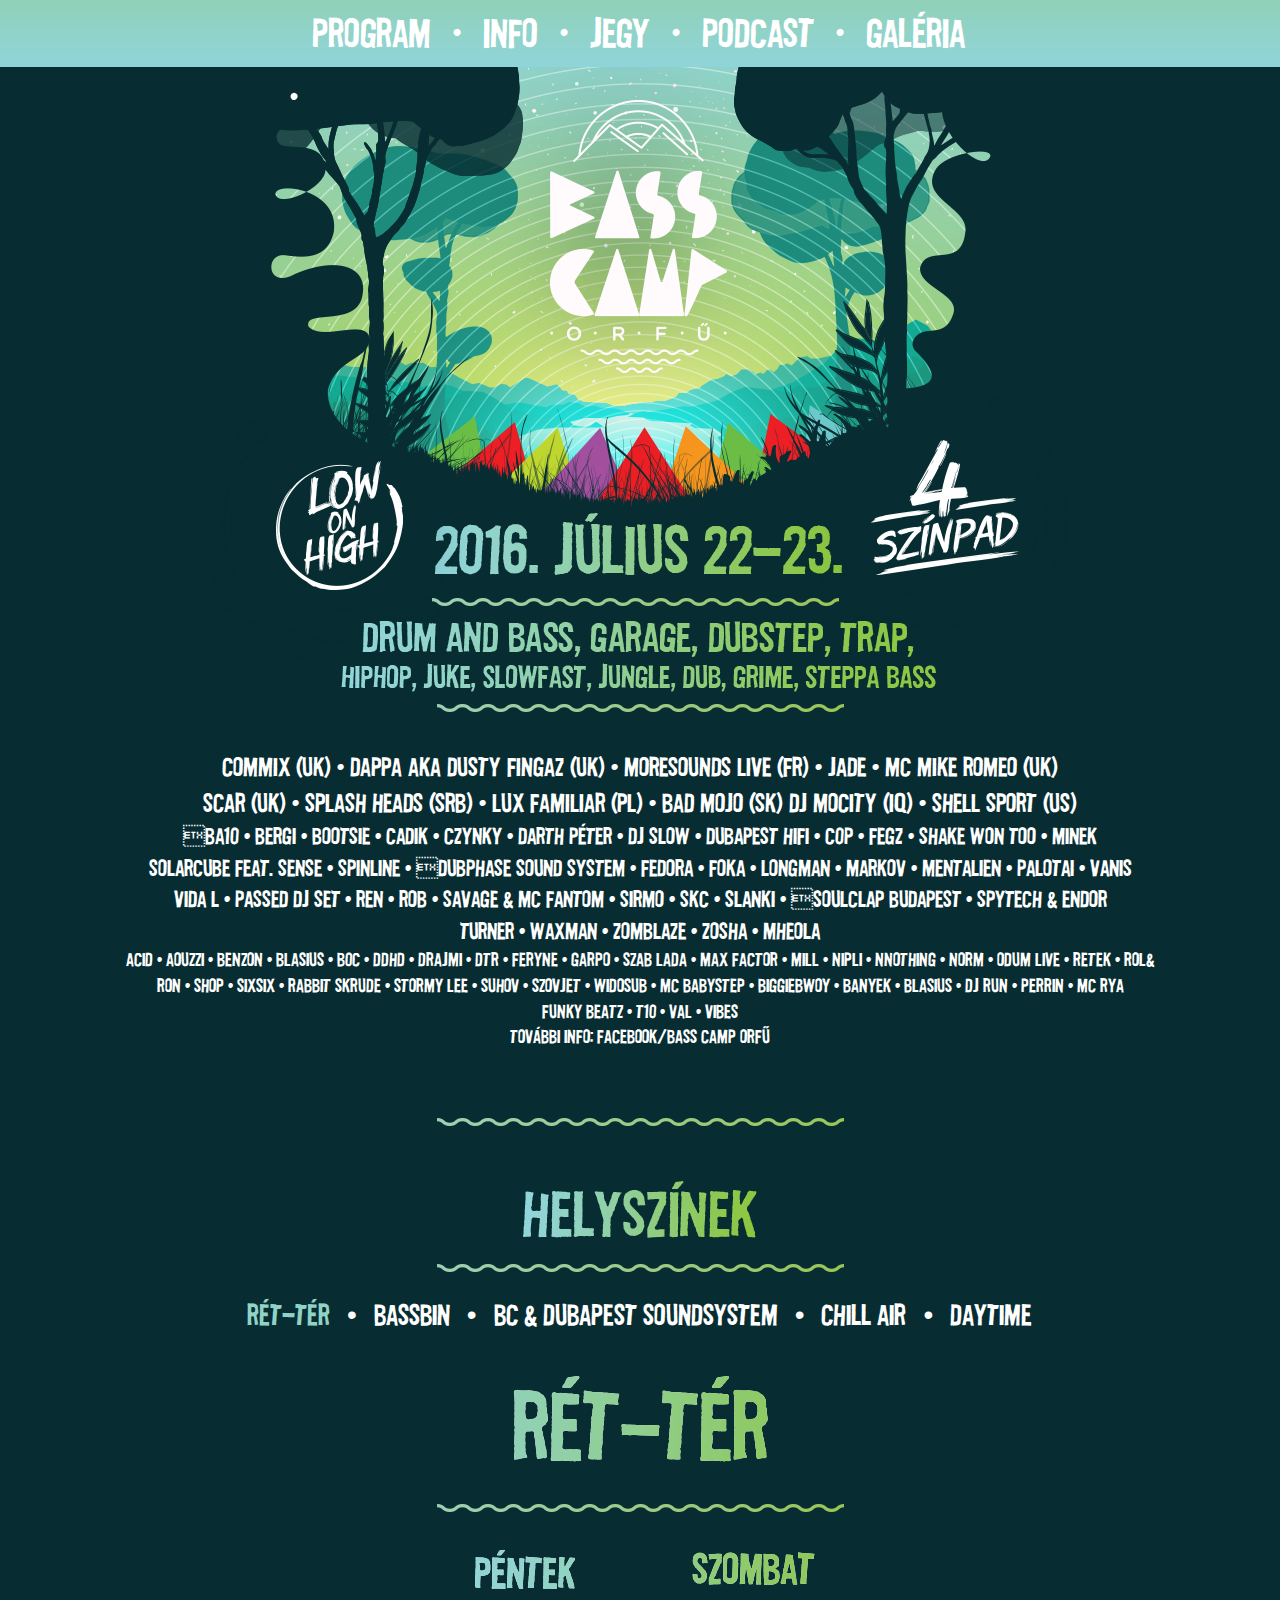
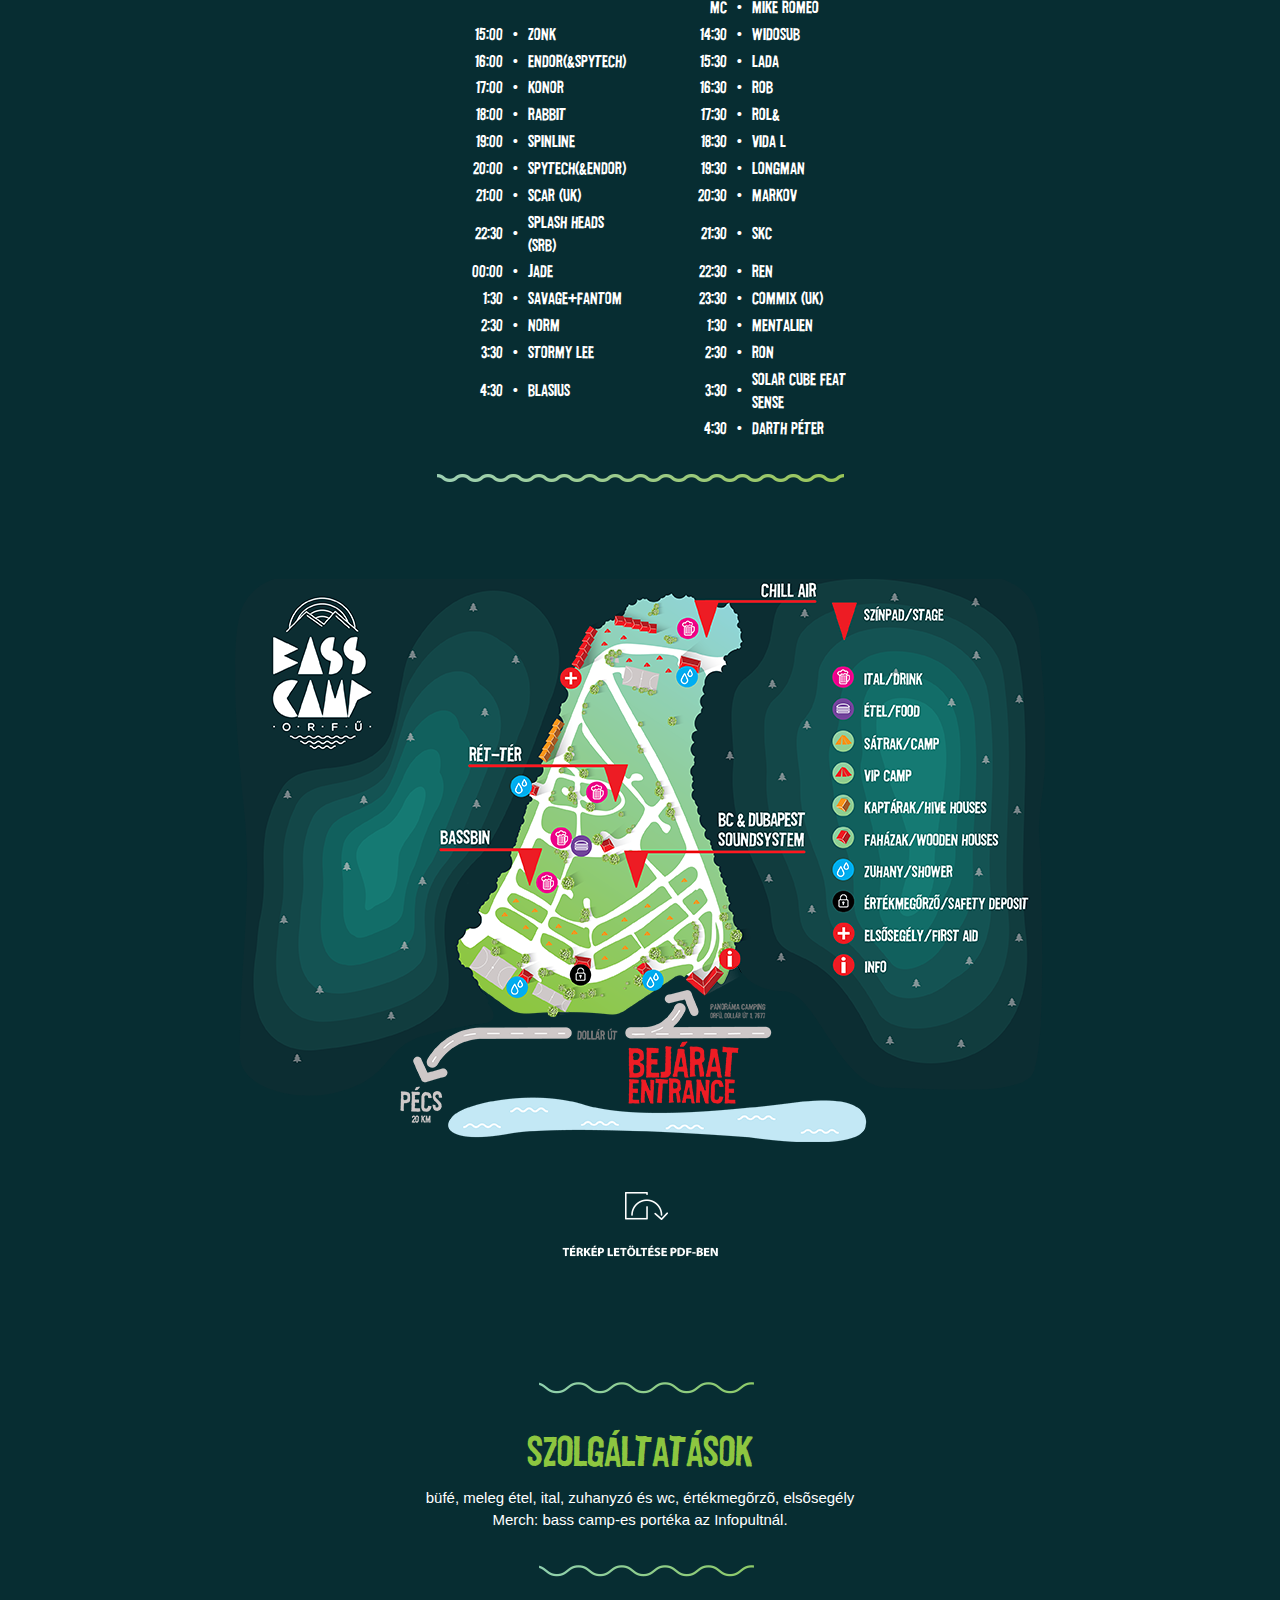
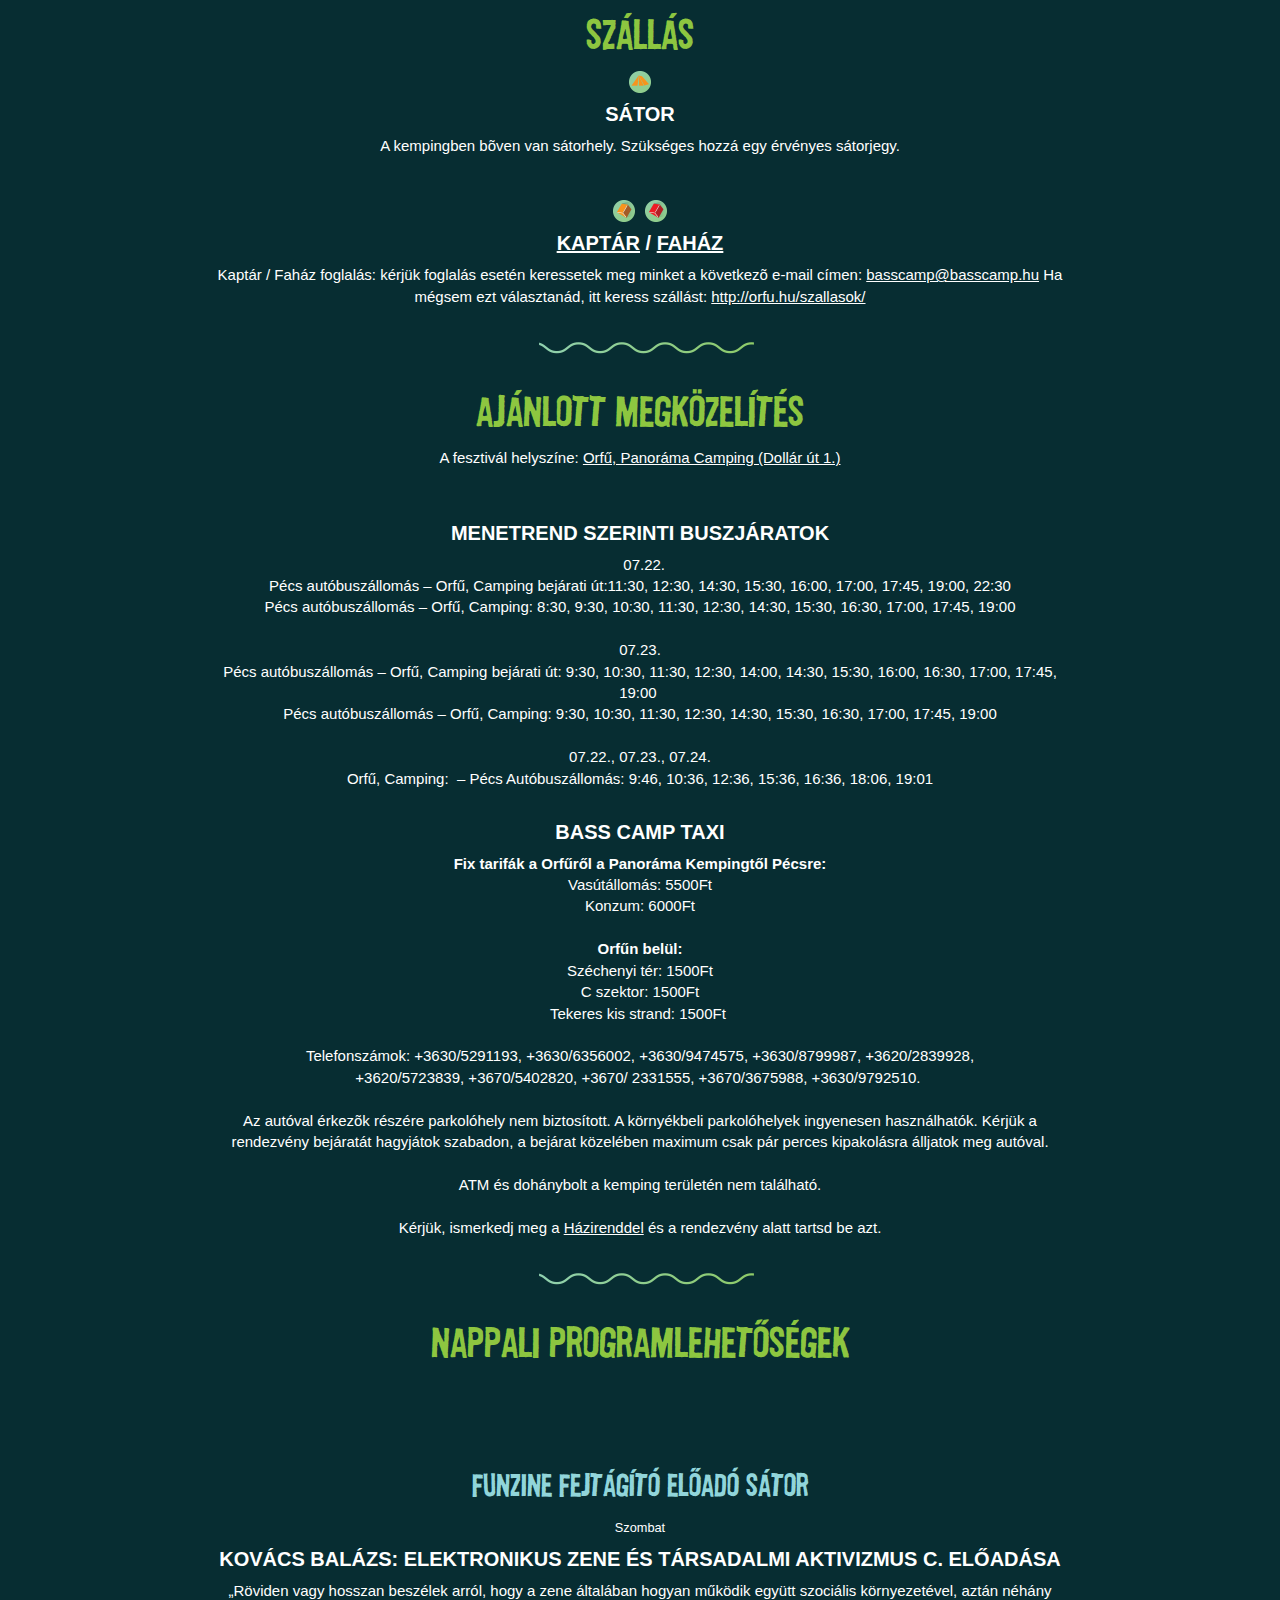
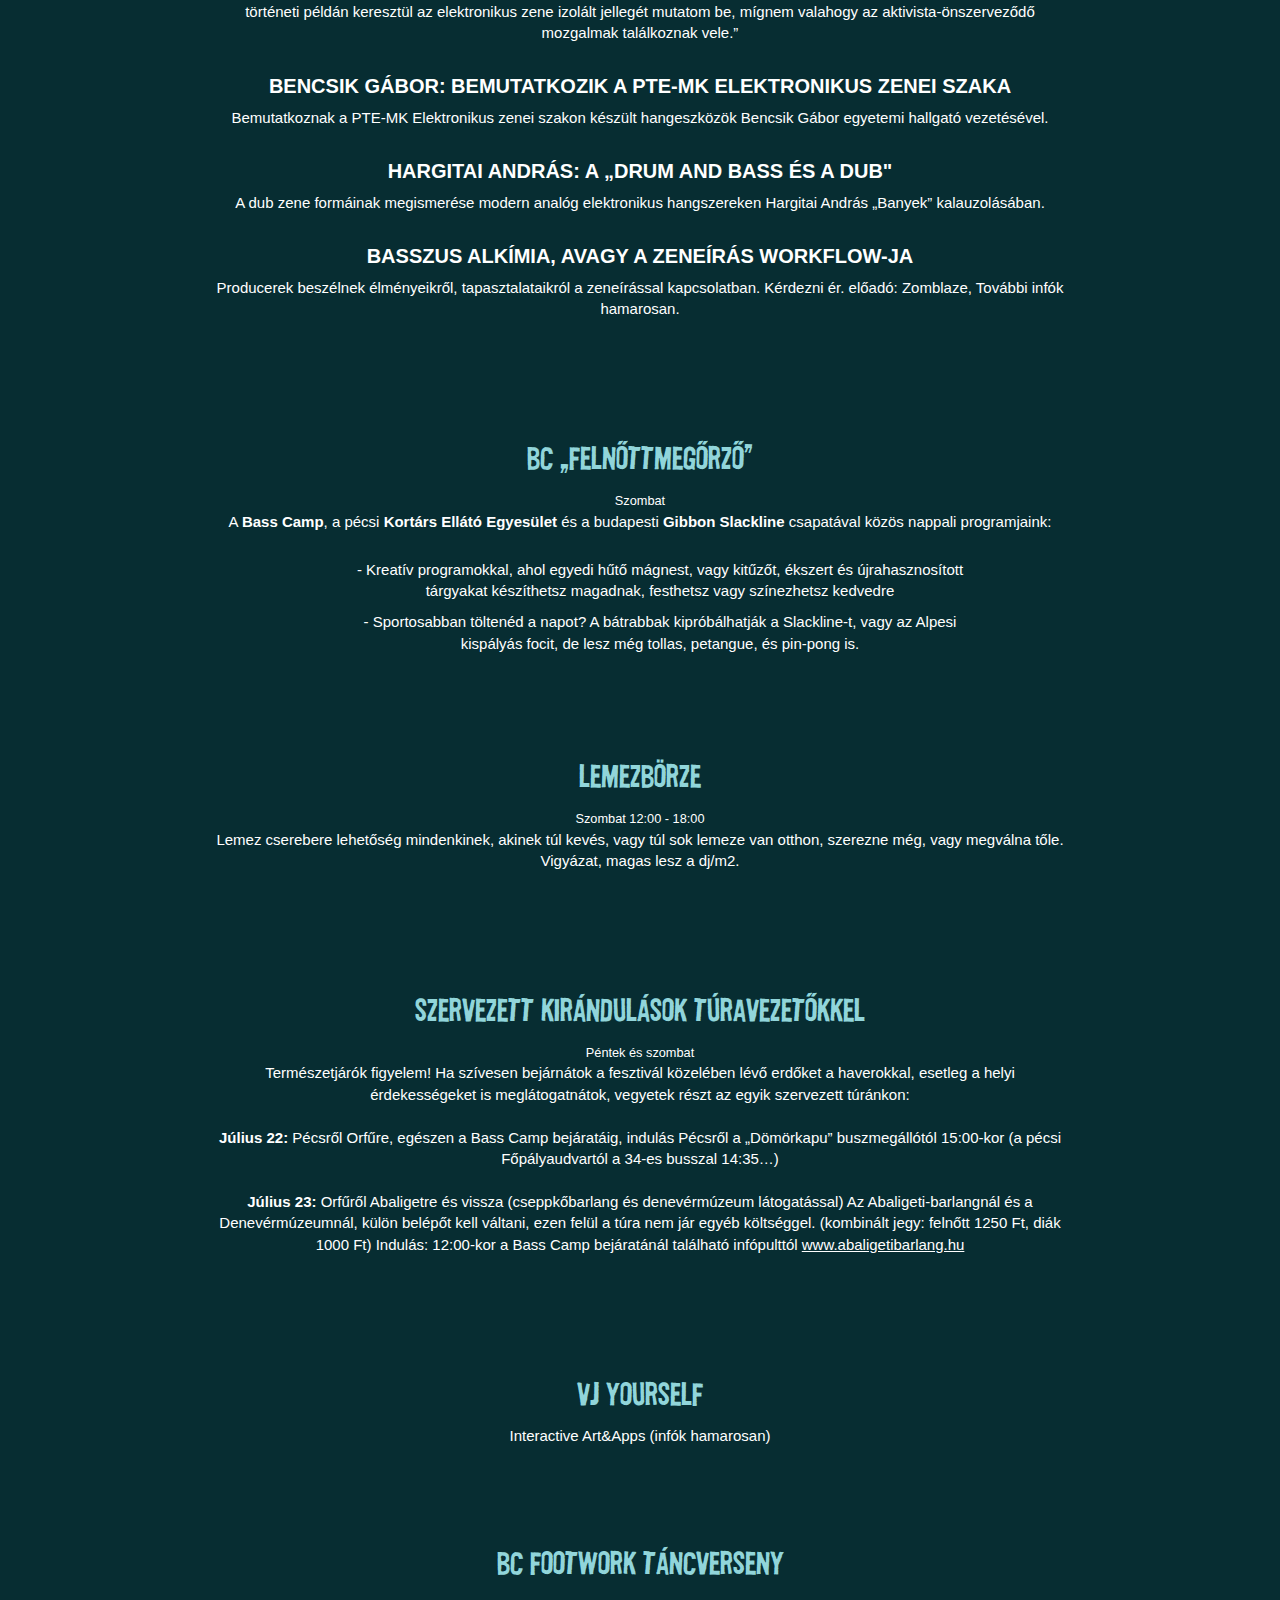
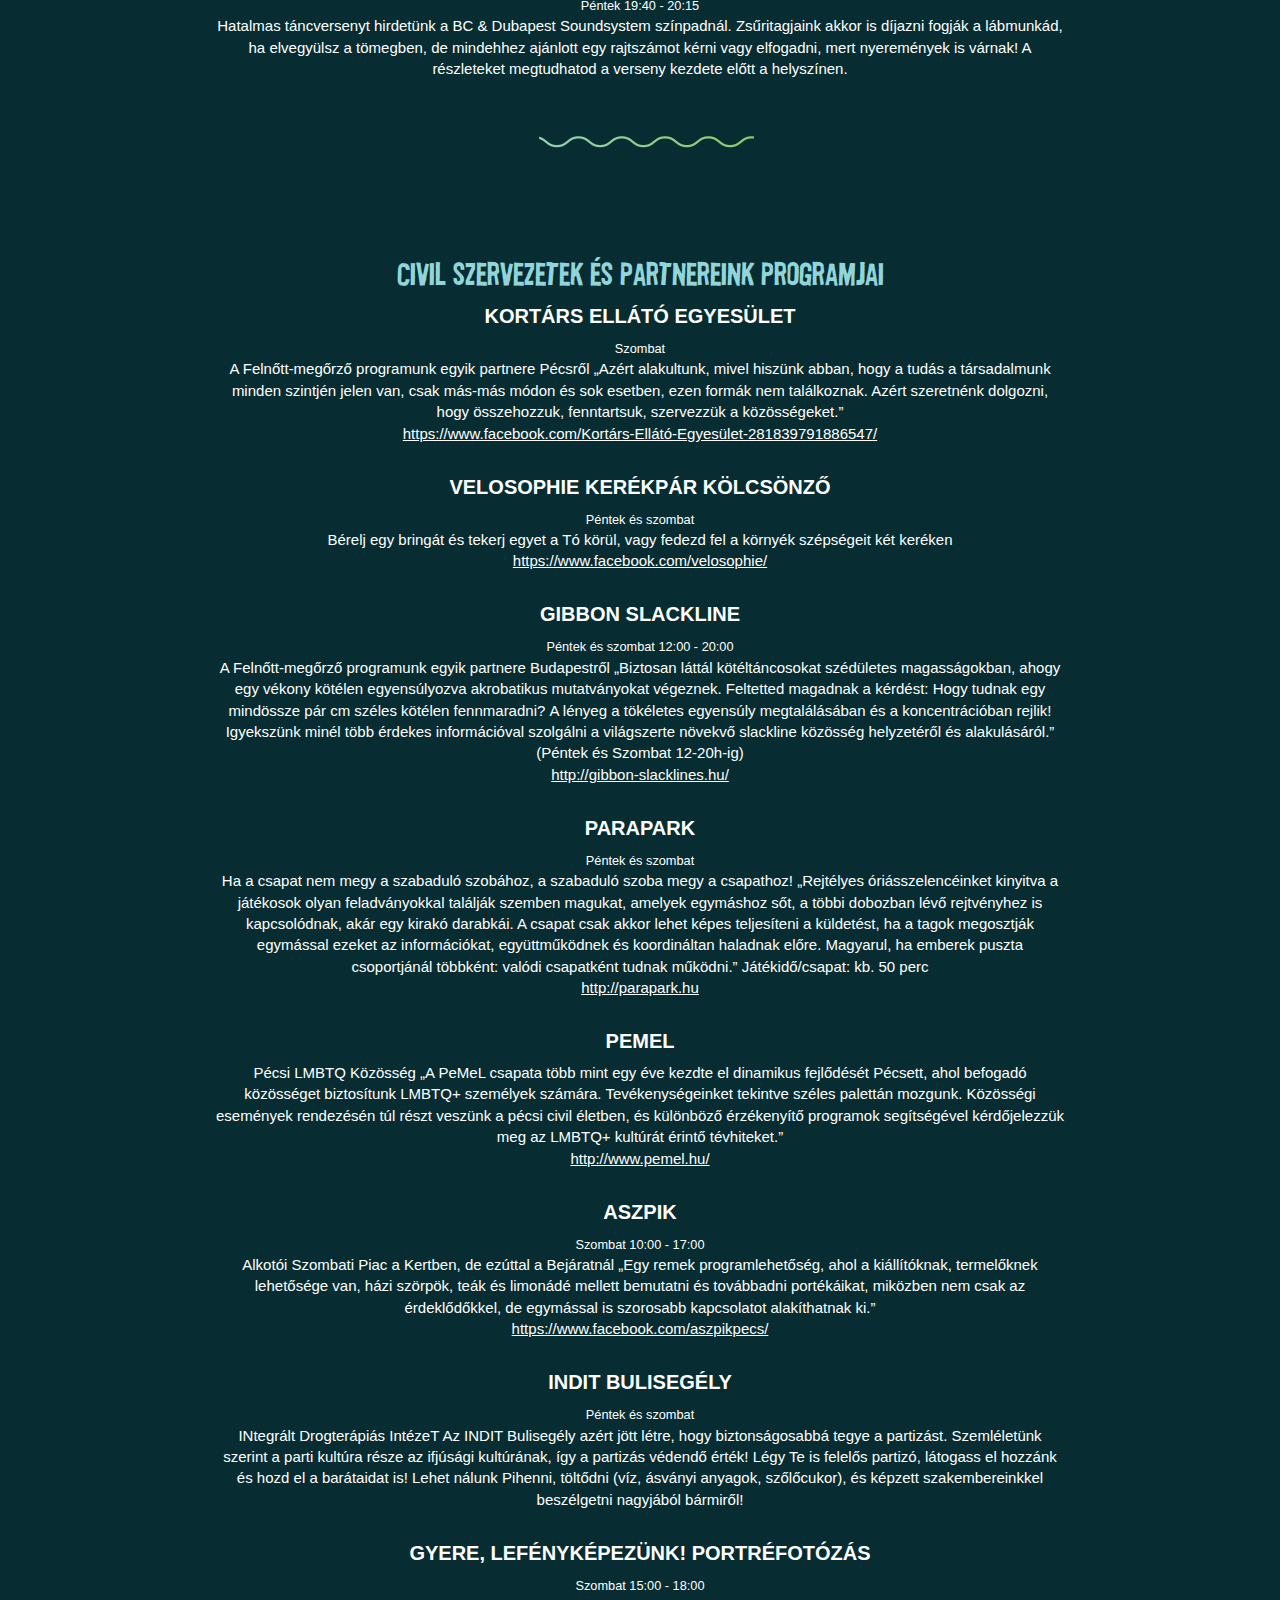
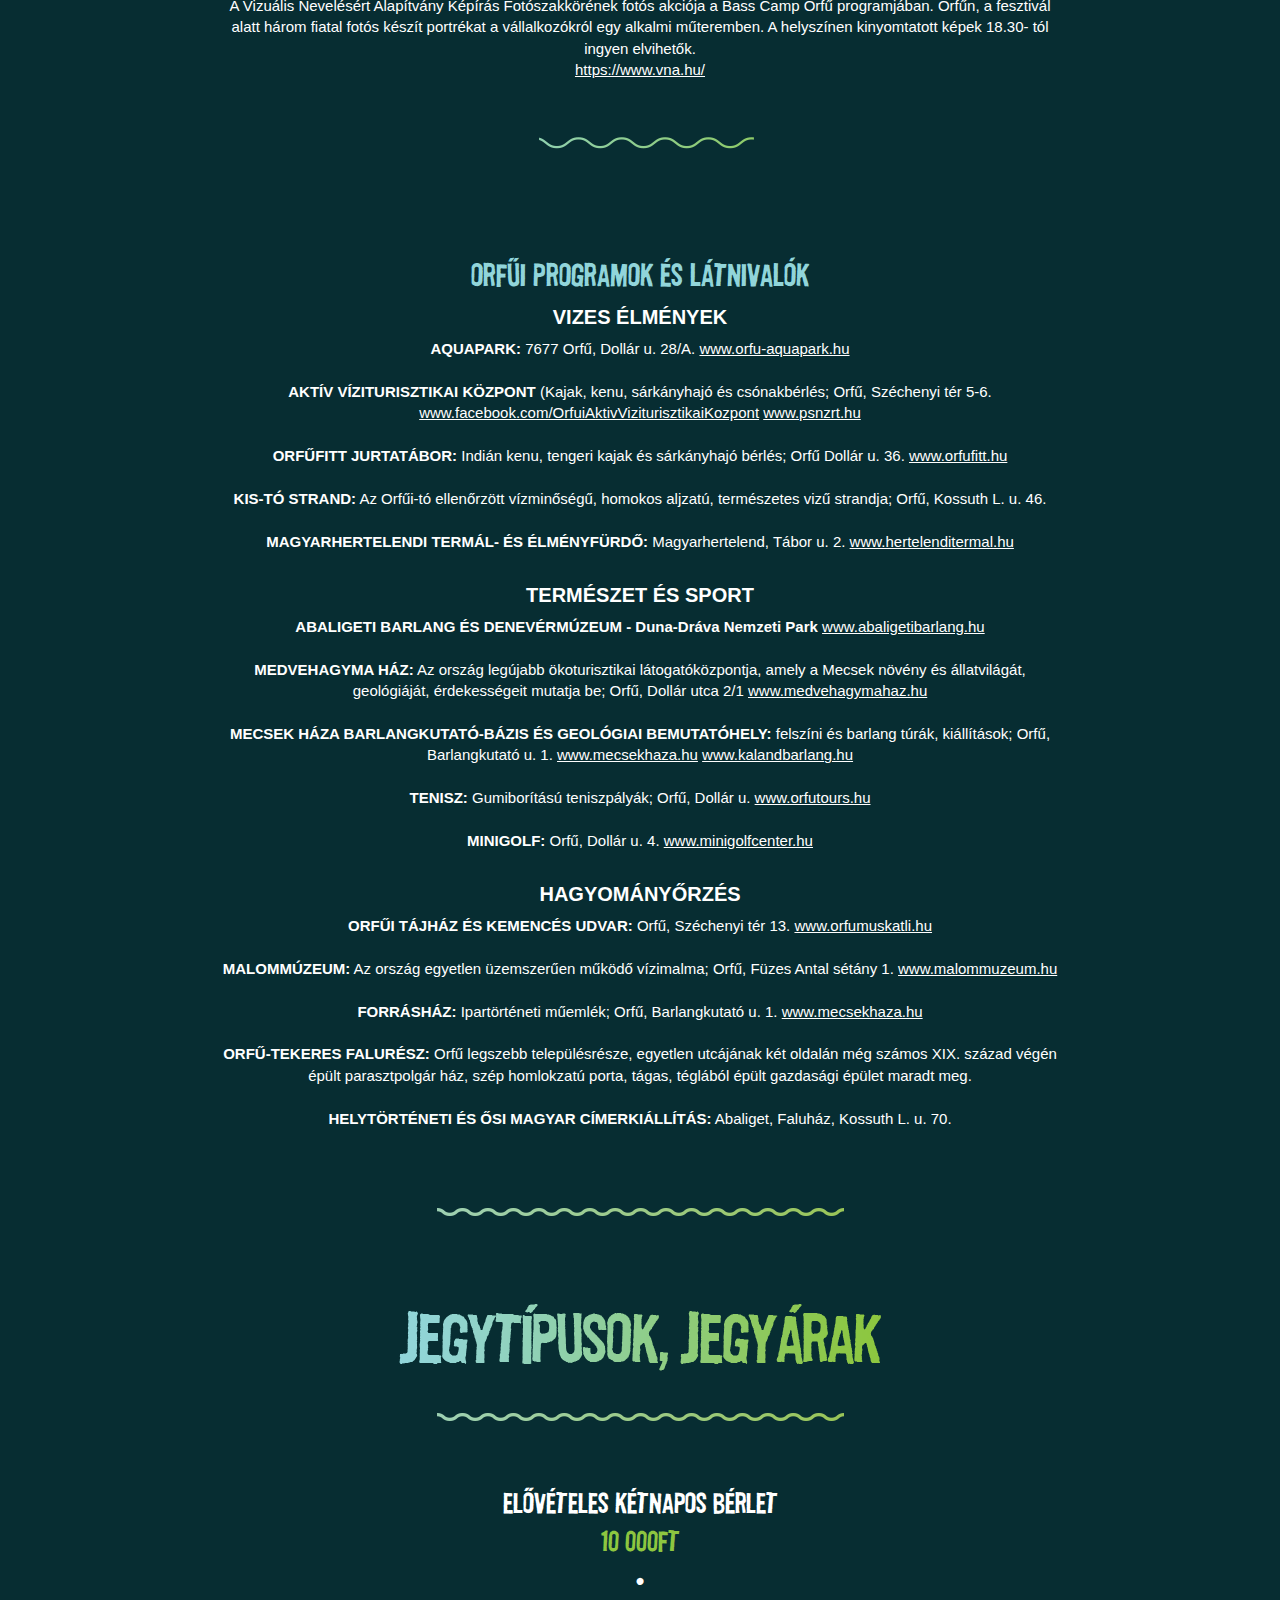
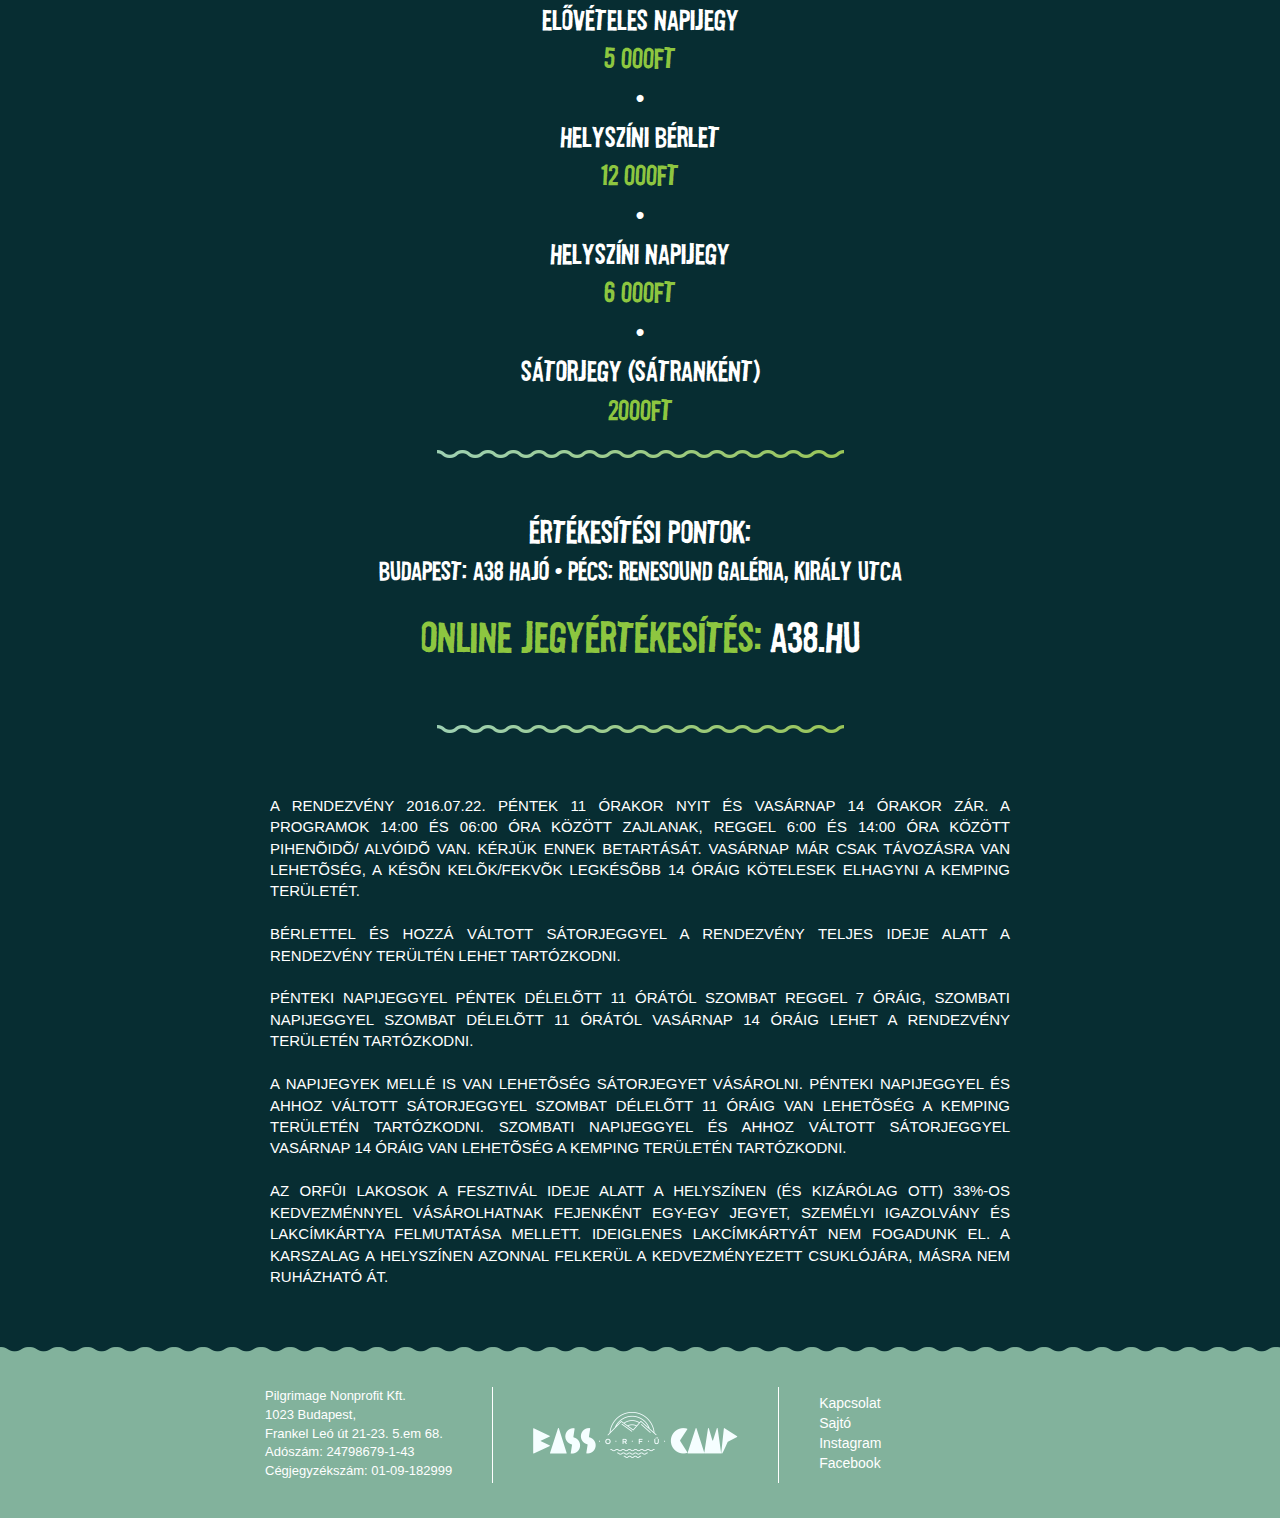
<file: index.html>
<!DOCTYPE html>
<html lang="en">
  <head>
    <meta charset="utf-8">
    <meta http-equiv="X-UA-Compatible" content="IE=edge">
    <meta name="viewport" content="width=device-width, initial-scale=1">

    <title>BASS CAMP Orf&#251; 2016</title>
   <link rel="shortcut icon" href="favicon.ico" type="image/x-icon">
   <link rel="icon" href="favicon.ico" type="image/x-icon">
	
    <!-- Bootstrap -->
    <link href="css/bootstrap.min.css" rel="stylesheet">
    <link href="css/app.css" rel="stylesheet">

    <!-- HTML5 shim and Respond.js for IE8 support of HTML5 elements and media queries -->
    <!-- WARNING: Respond.js doesn't work if you view the page via file:// -->
    <!--[if lt IE 9]>
      <script src="https://oss.maxcdn.com/html5shiv/3.7.2/html5shiv.min.js"></script>
      <script src="https://oss.maxcdn.com/respond/1.4.2/respond.min.js"></script>
    <![endif]-->
  </head>
  <body>
  	<nav class="navbar navbar-default navbar-fixed-top navbar-color">
  		<div class="container nav-pad">
  			<div class="col-md-12 col-sm-12 col-xs-12">
  				<ul class="nav navbar-nav" id="navigator">
	  				<li><a href="#locations">program</a></li>
	  				<li class="dot">&#8226;</li>	
	  				<li><a href="#map">info</a></li>
	  				<li class="dot">&#8226;</li>
	  				<li><a href="#tickets">jegy</a></li>
	  				<li class="dot">&#8226;</li>
	  				<li><a href="https://www.mixcloud.com/orfubasscamp/" target="_blank">podcast</a></li>
	  				<li class="dot">&#8226;</li>
	  				<li><a href="https://www.instagram.com/basscamporfu/" target="_blank">galéria</a></li>
	  				<li class="dot">&#8226;</li>
	  			</ul>
  			</div>
  		</div>
	</nav>
    <div class="container">
    	<div class="row">
    		<div class="col-md-12 col-sm-12 col-xs-12 text-centerer">
    			<header>
	    			<img src="img/header.png" alt="header" width="862" height="625">
	    			
	    			<img src="img/divider.png" alt="divider" class="div-spacer">
    			</header>
    			<section id="lineup">
    				<span class="size25">Commix (UK) • Dappa AKA Dusty Fingaz (UK) • Moresounds Live (FR) • Jade • Mc Mike Romeo (UK)<br />
 Scar (UK)  • Splash Heads (srb) • Lux Familiar (pl) • Bad Mojo (sk) Dj Mocity (IQ) • Shell Sport (US)</span><br /><span class="size22"> Ba10 • Bergi • Bootsie • Cadik • Czynky • Darth Péter • Dj Slow • Dubapest Hifi • C0p • Fegz • Shake Won Too • Minek<br /> Solarcube feat. Sense • Spinline • Dubphase Sound System • Fedora • Foka • Longman • Markov • Mentalien • Palotai • Vanis <br /> Vida L • Passed Dj Set • Ren •  Rob • Savage & Mc Fantom • Sirmo • SKC • Slanki • SoulClap Budapest • Spytech & Endor <br /> Turner • Waxman • Zomblaze • Zosha • Mheola</span><br /><span class="size20">
Acid • Aouzzi • Benzon • Blasius • B0C • Ddhd • Drajmi • DTR • Feryne • Garpo • Szab 
 Lada • Max Factor • Mill • Nipli • Nnothing • Norm • Odum live • Retek • Rol&  <br /> Ron • Shop • SixSix • Rabbit
 Skrude • Stormy Lee • Suhov • Szovjet • Widosub • MC Babystep • Biggiebwoy • Banyek • Blasius • DJ Run • Perrin • Mc Rya <br /> Funky Beatz • T10 • Val • Vibes<br />
További info: <a href="https://www.facebook.com/events/510092759191751/" target="_blank">facebook/Bass Camp Orf&#251;</a></span>
    			</section>
    			<section id="locations"> 
	    		<img src="img/divider.png" alt="divider" class="div-spacer">
    			<div class="locations-head">
    				<img src="img/locations.png" alt="locations" >
    			</div>
    			<img src="img/divider.png" alt="divider" class="div-spacer">
	    			<div id="location-list">
	    				<ul class="nav nav-pills" role="tablist">
		    				<li role="presentation" class="active"><a href="#ret-ter" aria-controls="ret-ter" role="tab" data-toggle="tab">Rét-tér</a></li>
		    				<li class="dot">&#8226;</li>
		    				<li role="presentation"><a href="#bassbin" aria-controls="bassbin" role="tab" data-toggle="tab">Bassbin</a></li>
		    				<li class="dot">&#8226;</li>
		    				<li role="presentation"><a href="#soundsystems" aria-controls="soundsystems" role="tab" data-toggle="tab">BC & Dubapest Soundsystem</a></li>
		    				<li class="dot">&#8226;</li>
		    				<li role="presentation"><a href="#chill-air" aria-controls="chill-air" role="tab" data-toggle="tab">Chill air</a></li>
		    				<li class="dot">&#8226;</li>
		    				<li role="presentation"><a href="#daytime" aria-controls="daytime" role="tab" data-toggle="tab">Daytime</a></li>
	    				</ul>
	    			</div>
	    			<div class="tab-content">
						<div role="tabpanel" class="tab-pane active" id="ret-ter">
								<img src="img/ret-ter.png" alt="ret-ter.png" class="location-name center-block">
								<img src="img/divider.png" alt="divider" class="div-spacer">
								<div class="table-container">
								<table class="table-condensed">
									<thead>
										<tr>
											<th colspan="3"><img src="img/friday.png" alt="friday" width="101" height="40"></th>
											<th colspan="3"><img src="img/saturday.png" alt="saturday" width="123" height="33"></th>
										</tr>
									</thead>
									<tbody>
										<tr>
											<td></td><td></td><td></td><td class="td-left">MC</td><td>&#8226;</td><td class="td-right">Mike Romeo</td>
										</tr>
										<tr>
											<td class="td-left">15:00</td><td>&#8226;</td><td class="td-right">Zonk</td><td class="td-left">14:30</td><td>&#8226;</td><td class="td-right">Widosub</td>
										</tr>
										<tr>
											<td class="td-left">16:00</td><td>&#8226;</td><td class="td-right">Endor(&Spytech)</td><td class="td-left">15:30</td><td>&#8226;</td><td class="td-right">Lada</td>
										</tr>
										<tr>	
											<td class="td-left">17:00</td><td>&#8226;</td><td class="td-right">Konor</td><td class="td-left">16:30</td><td>&#8226;</td><td class="td-right">Rob</td>
										</tr>
										<tr>	
											<td class="td-left">18:00</td><td>&#8226;</td><td class="td-right">Rabbit</td><td class="td-left">17:30</td><td>&#8226;</td><td class="td-right">Rol&</td>
										</tr>
										<tr>	
											<td class="td-left">19:00</td><td>&#8226;</td><td class="td-right">Spinline</td><td class="td-left">18:30</td><td>&#8226;</td><td class="td-right">Vida L</td>
										</tr>	
										<tr>	
											<td class="td-left">20:00</td><td>&#8226;</td><td class="td-right">Spytech(&Endor)</td><td class="td-left">19:30</td><td>&#8226;</td><td class="td-right">Longman</td>
										</tr>	
										<tr>	
											<td class="td-left">21:00</td><td>&#8226;</td><td class="td-right">Scar (UK)</td><td class="td-left">20:30</td><td>&#8226;</td><td class="td-right">Markov</td>
										</tr>	
										<tr>	
											<td class="td-left">22:30</td><td>&#8226;</td><td class="td-right">Splash Heads (SRB)</td><td class="td-left">21:30</td><td>&#8226;</td><td class="td-right">Skc</td>
										</tr>	
										<tr>	
											<td class="td-left">00:00</td><td>&#8226;</td><td class="td-right">Jade</td><td class="td-left">22:30</td><td>&#8226;</td><td class="td-right">Ren</td>
										</tr>	
										<tr>	
											<td class="td-left">1:30</td><td>&#8226;</td><td class="td-right">Savage+Fantom</td><td class="td-left">23:30</td><td>&#8226;</td><td class="td-right">Commix (UK)</td>
										</tr>	
										<tr>	
											<td class="td-left">2:30 </td><td>&#8226;</td><td class="td-right">Norm</td><td class="td-left">1:30</td><td>&#8226;</td><td class="td-right">Mentalien</td>
										</tr>	
										<tr>	
											<td class="td-left">3:30</td><td>&#8226;</td><td class="td-right">Stormy Lee</td><td class="td-left">2:30</td><td>&#8226;</td><td class="td-right">Ron</td>
										</tr>	
										<tr>	
											<td class="td-left">4:30</td><td>&#8226;</td><td class="td-right">Blasius</td><td class="td-left">3:30</td><td>&#8226;</td><td class="td-right">Solar Cube feat Sense</td>
										</tr>
										<tr>
											<td></td><td></td><td></td><td class="td-left">4:30</td><td>&#8226;</td><td class="td-right">Darth Péter</td>
										</tr>										
									</tbody>
								</table>
								</div>
						</div>
						<div role="tabpanel" class="tab-pane" id="bassbin">
							<img src="img/bassbin.png" alt="ret-ter.png" class="location-name center-block">
							<img src="img/divider.png" alt="divider" class="div-spacer">
							<div class="table-container">	
								<table class="table-condensed">
								<thead>
									<tr>
										<th colspan="3"><img src="img/friday.png" alt="friday" width="101" height="40"></th>
										<th colspan="3"><img src="img/saturday.png" alt="saturday" width="123" height="33"></th>
									</tr>
								</thead>
								<tbody>
									<tr>
										<td></td><td></td><td></td><td class="td-left">MC</td><td>&#8226;</td><td class="td-right">Fedora</td>
									</tr>
									<tr>	
										<td class="td-left">14:30</td><td>&#8226;</td><td class="td-right">Nnothing</td><td class="td-left">14:30</td><td>&#8226;</td><td class="td-right">acid</td>
									</tr>
									<tr>
										<td class="td-left">15:30</td><td>&#8226;</td><td class="td-right">Dj Run</td><td class="td-left">15:30</td><td>&#8226;</td><td class="td-right">Foka</td>
									</tr>
									<tr>
										<td class="td-left">16:30</td><td>&#8226;</td><td class="td-right">Passed dj set</td><td class="td-left">16:30</td><td>&#8226;</td><td class="td-right">Ba10</td>
									</tr>
									<tr>
										<td class="td-left">17:30</td><td>&#8226;</td><td class="td-right">Shake Won Too</td><td class="td-left">17:30</td><td>&#8226;</td><td class="td-right">Waxman</td>
									</tr>
									<tr>
										<td class="td-left">18:30</td><td>&#8226;</td><td class="td-right">Bootsie</td><td class="td-left">18:30</td><td>&#8226;</td><td class="td-right">Mentalien</td>
									</tr>
									<tr>
										<td class="td-left">19:30</td><td>&#8226;</td><td class="td-right">c0p</td><td class="td-left">19:30</td><td>&#8226;</td><td class="td-right">Bergi</td>
									</tr>
									<tr>
										<td class="td-left">20:30</td><td>&#8226;</td><td class="td-right">Cadik</td><td class="td-left">20:30</td><td>&#8226;</td><td class="td-right">Sirmo</td>
									</tr>
									<tr>
										<td class="td-left">22:00</td><td>&#8226;</td><td class="td-right">Moresounds (FR)</td><td class="td-left">21:30</td><td>&#8226;</td><td class="td-right">Dappa (UK)</td>
									</tr>
									<tr>
										<td class="td-left">23:00</td><td>&#8226;</td><td class="td-right">Zomblaze & Planet Malcolm</td><td class="td-left">23:30</td><td>&#8226;</td><td class="td-right">Palotai</td>
									</tr>
									<tr>
										<td class="td-left">00:30</td><td>&#8226;</td><td class="td-right">Mheola</td><td class="td-left">00:30</td><td>&#8226;</td><td class="td-right">Bad Mojo (SK)</td>
									</tr>
									<tr>
										<td class="td-left">01:30</td><td>&#8226;</td><td class="td-right">Szab</td><td class="td-left">01:30</td><td>&#8226;</td><td class="td-right">ddhd</td>
									</tr>	
									<tr>
										<td></td><td></td><td></td><td class="td-left">02:30</td><td>&#8226;</td><td class="td-right">B0c</td>
									</tr>
								</tbody>
								</table>
							</div>
	
						</div>
						<div role="tabpanel" class="tab-pane" id="soundsystems">
							<img src="img/dub.png" alt="ret-ter.png" class="location-name center-block">
							<img src="img/divider.png" alt="divider" class="div-spacer">
							<div class="table-container">
								<table class="table-condensed">
									<thead>
										<tr>
											<th colspan="3"><img src="img/friday.png" alt="friday" width="101" height="40"></th>
											<th colspan="3"><img src="img/saturday.png" alt="saturday" width="123" height="33"></th>
										</tr>
									</thead>
									<tbody>
										<tr>
											<td class="td-left">mc/host</td><td>&#8226;</td><td class="td-right">Baby Step</td><td class="td-left">host</td><td>&#8226;</td><td class="td-right">Baby Step</td>
										</tr>
										<tr>
											<td class="td-left">14:00</td><td>&#8226;</td><td class="td-right">Dubapest Hifi</td><td class="td-left">14:00</td><td>&#8226;</td><td class="td-right">Banyek live</td>
										</tr>
										<tr>
											<td class="td-left">16:00</td><td>&#8226;</td><td class="td-right">Shop</td><td class="td-left">15:10</td><td>&#8226;</td><td class="td-right">Dubapest Hifi</td>
										</tr>
										<tr>
											<td class="td-left">17:00</td><td>&#8226;</td><td class="td-right">Longman</td><td class="td-left">16:00</td><td>&#8226;</td><td class="td-right">DTR</td>
										</tr>
										<tr>
											<td class="td-left">18:00</td><td>&#8226;</td><td class="td-right">Zosha</td><td class="td-left">17:00</td><td>&#8226;</td><td class="td-right">Ret3k</td>
										</tr>
										<tr>
											<td class="td-left">19:00</td><td>&#8226;</td><td class="td-right">Dj Ren (bp juke)</td><td class="td-left">18:00</td><td>&#8226;</td><td class="td-right">Dubapest Hifi</td>
										</tr>
										<tr>
											<td class="td-left">20:00</td><td>&#8226;</td><td class="td-right">Ao uzzi (bp juke)</td><td class="td-left">19:00</td><td>&#8226;</td><td class="td-right">Cadik</td>
										</tr>
										<tr>
											<td class="td-left">21:00</td><td>&#8226;</td><td class="td-right">Lux Familiar (PL)</td><td class="td-left">20:00</td><td>&#8226;</td><td class="td-right">Vanis</td>
										</tr>
										<tr>			
											<td class="td-left">22:00</td><td>&#8226;</td><td class="td-right">Dubphase</td><td class="td-left">21:00</td><td>&#8226;</td><td class="td-right">Perrin</td>
										</tr>
										<tr>
											<td class="td-left">00:00</td><td>&#8226;</td><td class="td-right">Dubapest Hifi</td><td class="td-left">22:00</td><td>&#8226;</td><td class="td-right">Slanki</td>
										</tr>
										<tr>
											<td></td><td></td><td></td><td class="td-left">23:00</td><td>&#8226;</td><td class="td-right">SixSix</td>
										</tr>
										<tr>
											<td></td><td></td><td></td><td class="td-left">00:00</td><td>&#8226;</td><td class="td-right">SHELL SPORT (usa)</td>
										</tr>
										<tr>
											<td></td><td></td><td></td><td class="td-left">01:00</td><td>&#8226;</td><td class="td-right">Dubapest Hifi</td>
										</tr>
									</tbody>
								</table>
							</div>
						</div>
						<div role="tabpanel" class="tab-pane" id="chill-air">
							<img src="img/chillair.png" alt="ret-ter.png" class="location-name center-block">
							<img src="img/divider.png" alt="divider" class="div-spacer">
							<div class="table-container">
							<table class="table-condensed">
								<thead>
									<tr>
										<th colspan="3"><img src="img/friday.png" alt="friday" width="101" height="40"></th>
										<th colspan="3"><img src="img/saturday.png" alt="saturday" width="123" height="33"></th>
									</tr>
								</thead>
								<tbody>
									<tr>
										<td class="td-left">14:00</td><td>&#8226;</td><td class="td-right">Val</td><td class="td-left">14:00</td><td>&#8226;</td><td class="td-right">Feryne</td>
									</tr>
									<tr>
										<td class="td-left">15:00</td><td>&#8226;</td><td class="td-right">T10</td><td class="td-left">15:45</td><td>&#8226;</td><td class="td-right">Max Factor</td>
									</tr>
							<tr>
										<td class="td-left">16:00</td><td>&#8226;</td><td class="td-right">Funky Beatz (Air-D, B-Ware, Arno)</td><td class="td-left">17:30</td><td>&#8226;</td><td class="td-right">D.Rajmi Live</td>
									</tr>
							<tr>
										<td class="td-left">18:00</td><td>&#8226;</td><td class="td-right">Fegz</td><td class="td-left">19:00</td><td>&#8226;</td><td class="td-right">Nipli</td>
									</tr>
							<tr>
										<td class="td-left">19:00</td><td>&#8226;</td><td class="td-right">Turner</td><td class="td-left">21:00</td><td>&#8226;</td><td class="td-right">Benzon</td>
									</tr>
							<tr>
										<td class="td-left">20:00</td><td>&#8226;</td><td class="td-right">Dj MoCity (IQ)</td><td class="td-left">23:00</td><td>&#8226;</td><td class="td-right">Garpo Live</td>
									</tr>
							<tr>
										<td class="td-left">22:00</td><td>&#8226;</td><td class="td-right">Soulclap Budapest</td><td class="td-left">00:30</td><td>&#8226;</td><td class="td-right">Odum Live</td>
									</tr>
							<tr>
										<td class="td-left">00:00</td><td>&#8226;</td><td class="td-right">Dj Slow live act</td><td class="td-left">02:00</td><td>&#8226;</td><td class="td-right">Mill b2b Zapphire</td>
									</tr>
							<tr>
										<td class="td-left">01:00</td><td>&#8226;</td><td class="td-right">Suhov</td><td class="td-left">04:00</td><td>&#8226;</td><td class="td-right">Minek</td>
									</tr>
							<tr>
										<td class="td-left">03:00</td><td>&#8226;</td><td class="td-right">Vibes (Zefil, Zsigabá, Error, Shop, Foka, Bandit, Biggiebwoy)</td><td></td><td></td><td></td>
							</tr>
							</tbody>
							</table>
							</div>
						</div>
						<div role="tabpanel" class="tab-pane" id="daytime">
							<img src="img/daytime.png" alt="ret-ter.png" class="location-name center-block">
							<img src="img/divider.png" alt="divider" class="div-spacer">
							<div class="table-container">
								<ul class="list-unstyled" id="daytime-navigation">
									<li>
										<a href="#funzine">Funzine fejtágító</a>
									</li>
									<li class="small-white-dot">&#8226;</li>
									<li>		
										<a href="#felnott">BC „Feln&#245;ttmeg&#245;rz&#245;”</a>
									</li>
									<li class="small-white-dot">&#8226;</li>
									<li>
										<a href="#lemezborze">Lemezbörze</a>
									</li>
									<li class="small-white-dot">&#8226;</li>
									<li>
										<a href="#tours">Szervezett túrák</a>
									</li>
									<li class="small-white-dot">&#8226;</li>
									<li>
										<a href="#vj">VJ Yourself</a>
									</li>
									<li class="small-white-dot">&#8226;</li>
									<li>
										<a href="#footwork">BC Footwork táncverseny</a>
									</li>
									<li class="small-white-dot">&#8226;</li>
									<li>
										<a href="#civil">Civil Szervezetek programjai</a>
									</li>
									<li class="small-white-dot">&#8226;</li>
									<li>
										<a href="#orfu">Orf&#251;i programok</a>
									</li>
								</ul>
							</div>	
						</div>
	    			</div>
    			</section>
    			<img src="img/divider.png" alt="divider" class="div-spacer">
    			<section id="map" class="">
    				<img src="img/map.png" alt="map" class="center-block">
    				<a href="assets/BASS_CAMP_MAP.pdf" target="_blank" class="map-link center-block"><img src="img/map-link.png" alt="map-link" /></a>
    				
    				<div class="map-text">
	    			<img src="img/divider2.png" alt="divider2" class="div-spacer2" >	
	    					<h2>Szolgáltatások</h2>
	    					<p> büfé, meleg étel, ital, zuhanyzó és wc, értékmeg&#245;rz&#245;, els&#245;segély<br />
							Merch: bass camp-es portéka az Infopultnál.</p>
							
							<img src="img/divider2.png" alt="divider2" class="div-spacer2" >
							<h2>Szállás</h2> 
							<p>
								<img src="img/icon1.png" alt="icon1">		
								<h4>Sátor</h4>
								A kempingben b&#245;ven van sátorhely. Szükséges hozzá egy érvényes sátorjegy.<br /><br /><br />
									
								<img src="img/icon2.png" alt="icon1">	
								<h4><a href="https://www.facebook.com/638250779673365/photos/pcb.653593644805745/653593158139127/?type=3&theater" target="_blank" >Kaptár</a> / <a href="https://www.facebook.com/638250779673365/photos/pcb.653593644805745/653593108139132/?type=3&theater" target="_blank" >Faház</a></h4>
									
								Kaptár / Faház foglalás: kérjük foglalás esetén keressetek meg minket a következ&#245; e-mail címen: <a href="mailto://basscamp@basscamp.hu">basscamp@basscamp.hu</a>
								Ha mégsem ezt választanád, itt keress szállást: <a href="http://orfu.hu/szallasok/" target="_blank">http://orfu.hu/szallasok/</a>
							</p>
							<img src="img/divider2.png" alt="divider2" class="div-spacer2" >
							
							<h2>Ajánlott megközelítés</h2>
								<p>
								A fesztivál helyszíne: <a href="https://www.google.hu/maps/place/Panor%C3%A1ma+Camping/@46.1462427,18.1382002,15z/data=!4m5!3m4!1s0x0:0x7a4832f49a0be988!8m2!3d46.1462427!4d18.1382002" target="_blank">Orfű, Panoráma Camping (Dollár út 1.)</a><br /><br />	 
 
								<h4>Menetrend szerinti buszjáratok</h4>
 
								07.22.<br />
								Pécs autóbuszállomás – Orfű, Camping bejárati út:11:30, 12:30, 14:30, 15:30, 16:00, 17:00, 17:45, 19:00, 22:30 <br />
								Pécs autóbuszállomás – Orfű, Camping: 8:30, 9:30, 10:30, 11:30, 12:30, 14:30, 15:30, 16:30, 17:00, 17:45, 19:00<br /><br />
								
								
								07.23.<br />
								Pécs autóbuszállomás – Orfű, Camping bejárati út: 9:30, 10:30, 11:30, 12:30, 14:00, 14:30, 15:30, 16:00, 16:30, 17:00, 17:45, 19:00 <br />
								Pécs autóbuszállomás – Orfű, Camping: 9:30, 10:30, 11:30, 12:30, 14:30, 15:30, 16:30, 17:00, 17:45, 19:00<br /><br />
								
								
								07.22., 07.23., 07.24.<br />
								Orfű, Camping:  – Pécs Autóbuszállomás: 9:46, 10:36, 12:36, 15:36, 16:36, 18:06, 19:01<br />
 
								<h4>Bass Camp Taxi</h4>

								<b>Fix tarifák a Orfűről a Panoráma Kempingtől</b>
								<b>Pécsre:</b><br /> 
								Vasútállomás: 5500Ft<br />
								Konzum: 6000Ft<br /><br />
								
								<b>Orfűn belül:</b><br />
								Széchenyi tér: 1500Ft<br />
								C szektor: 1500Ft<br />
								Tekeres kis strand: 1500Ft <br /><br />
								
								Telefonszámok: +3630/5291193, +3630/6356002, +3630/9474575, +3630/8799987, +3620/2839928, +3620/5723839, +3670/5402820, +3670/ 2331555, +3670/3675988, +3630/9792510. <br /><br />
								
								
								
								
								
								Az autóval érkez&#245;k részére parkolóhely nem biztosított. A környékbeli parkolóhelyek ingyenesen 
								használhatók. Kérjük a rendezvény bejáratát hagyjátok szabadon, a bejárat közelében maximum csak 
								pár perces kipakolásra álljatok meg autóval.<br /><br />
							ATM és dohánybolt a kemping területén nem található.<br /><br />
							Kérjük, ismerkedj meg a <a href="assets/hazirend.pdf" target="_blank">Házirenddel</a> és a rendezvény alatt tartsd be azt.</p>
							<img src="img/divider2.png" alt="divider2" class="div-spacer2" >
							<h2>Nappali programlehet&#245;ségek</h2>
								<p>
									<h3 id="funzine">FUNZINE FEJTÁGÍTÓ  el&#245;adó sátor </h3>
									<small>Szombat</small><br />
									<h4>Kovács Balázs: Elektronikus zene és társadalmi aktivizmus c. előadása</h4>
									„Röviden vagy hosszan beszélek arról, hogy a zene általában hogyan működik együtt
szociális környezetével, aztán néhány történeti példán keresztül az elektronikus zene izolált jellegét mutatom be, mígnem valahogy az aktivista-önszerveződő mozgalmak találkoznak vele.”<br /><br />
									<h4>Bencsik Gábor: Bemutatkozik a PTE-MK Elektronikus zenei szaka</h4>
									Bemutatkoznak a PTE-MK Elektronikus zenei szakon készült hangeszközök Bencsik Gábor egyetemi hallgató vezetésével.<br /><br />
									
									<h4>Hargitai András: A „Drum and Bass és a Dub"</h4>
									A dub zene formáinak megismerése modern analóg elektronikus hangszereken Hargitai András „Banyek” kalauzolásában.<br /><br />
									<h4>Basszus alkímia, avagy a zeneírás workflow-ja</h4>
									Producerek beszélnek élményeikről, tapasztalataikról a zeneírással kapcsolatban. Kérdezni ér. előadó: Zomblaze, További infók hamarosan.<br /><br />				
									<h3 id="felnott">BC „Feln&#245;ttmeg&#245;rz&#245;” </h3>
									<small>Szombat</small><br />
									A <b>Bass Camp</b>, a pécsi <b>Kortárs Ellátó Egyesület</b> és a budapesti <b>Gibbon Slackline</b> csapatával közös nappali programjaink:<br /><br />
									<div class="daytime-activity-info">
									<ul style="list-unstyled">		
										<li>-	Kreatív programokkal, ahol egyedi hűtő mágnest, vagy kitűzőt, ékszert és újrahasznosított tárgyakat készíthetsz magadnak, festhetsz vagy színezhetsz kedvedre</li>
										<li>-	Sportosabban töltenéd a napot? A bátrabbak kipróbálhatják a Slackline-t, vagy az Alpesi kispályás focit, de lesz még tollas, petangue, és pin-pong is.</li>
									</ul>
									</div>
									<h3 id="lemezborze">Lemezbörze</h3>
									<small>Szombat 12:00 - 18:00</small><br />
									Lemez cserebere lehetőség mindenkinek, akinek túl kevés, vagy túl sok lemeze van otthon, szerezne még, vagy megválna tőle. Vigyázat, magas lesz a dj/m2.<br /><br />
									<h3 id="tours">Szervezett kirándulások túravezet&#245;kkel</h3>
									<small>Péntek és szombat</small><br />
									Természetjárók figyelem! Ha szívesen bejárnátok a fesztivál közelében lévő erdőket a haverokkal, esetleg a helyi érdekességeket is meglátogatnátok, vegyetek részt az egyik szervezett túránkon:<br /><br />
<b>Július 22:</b> Pécsről Orfűre, egészen a Bass Camp bejáratáig, indulás Pécsről a „Dömörkapu” buszmegállótól 15:00-kor (a pécsi Főpályaudvartól a 34-es busszal 14:35…)<br /><br />
<b>Július 23:</b> Orfűről Abaligetre és vissza (cseppkőbarlang és denevérmúzeum látogatással)
Az Abaligeti-barlangnál és a Denevérmúzeumnál, külön belépőt kell váltani, ezen felül a túra nem jár egyéb költséggel. (kombinált jegy: felnőtt 1250 Ft, diák 1000 Ft) 
Indulás: 12:00-kor a Bass Camp bejáratánál található infópulttól 
<a href="www.abaligetibarlang.hu" target="_blank">www.abaligetibarlang.hu</a><br /><br />
									<h3 id="vj">VJ YOURSELF</h3>
									Interactive Art&Apps (infók hamarosan)

									<h3 id="footwork">BC FOOTWORK TÁNCVERSENY</h3>
									<small>Péntek 19:40 - 20:15</small><br /> 
Hatalmas táncversenyt hirdetünk a BC & Dubapest Soundsystem színpadnál. Zsűritagjaink akkor is díjazni fogják a lábmunkád, ha elvegyülsz a tömegben, de mindehhez ajánlott egy rajtszámot kérni vagy elfogadni, mert nyeremények is várnak! A részleteket megtudhatod a verseny kezdete előtt a helyszínen.<br /><br />
								</p>
							<img src="img/divider2.png" alt="divider2" class="div-spacer2" >
								<h3 id="civil">Civil Szervezetek és Partnereink programjai</h3>
								<p>
								<h4>KORTÁRS ELLÁTÓ EGYESÜLET</h4>
								<small>Szombat</small><br />
A Felnőtt-megőrző programunk egyik partnere Pécsről
„Azért alakultunk, mivel hiszünk abban, hogy a tudás a társadalmunk minden szintjén jelen van, csak más-más módon és sok esetben, ezen formák nem találkoznak. Azért szeretnénk dolgozni, hogy összehozzuk, fenntartsuk, szervezzük a közösségeket.”
<br /><a href="https://www.facebook.com/Kortárs-Ellátó-Egyesület-281839791886547/" target="_blank">https://www.facebook.com/Kortárs-Ellátó-Egyesület-281839791886547/</a><br /><br />

								<h4>VELOSOPHIE Kerékpár kölcsönző</h4>
								<small>Péntek és szombat</small><br />
Bérelj egy bringát és tekerj egyet a Tó körül, vagy fedezd fel a környék szépségeit két keréken<br /> <a href="https://www.facebook.com/velosophie/" target="_blank">https://www.facebook.com/velosophie/</a><br /><br />

								<h4>GIBBON SLACKLINE</h4>
								<small>Péntek és szombat 12:00 - 20:00</small><br />
A Felnőtt-megőrző programunk egyik partnere Budapestről
„Biztosan láttál kötéltáncosokat szédületes magasságokban, ahogy egy vékony kötélen egyensúlyozva akrobatikus mutatványokat végeznek. Feltetted magadnak a kérdést: Hogy tudnak egy mindössze pár cm széles kötélen fennmaradni? A lényeg a tökéletes egyensúly megtalálásában és a koncentrációban rejlik! Igyekszünk minél több érdekes információval szolgálni a világszerte növekvő slackline közösség helyzetéről és alakulásáról.” 
(Péntek és Szombat 12-20h-ig)<br />
<a href="http://gibbon-slacklines.hu/" target="_blank">http://gibbon-slacklines.hu/</a><br /><br />
								<h4>PARAPARK</h4>
								<small>Péntek és szombat</small><br />
Ha a csapat nem megy a szabaduló szobához, a szabaduló szoba megy a csapathoz!
„Rejtélyes óriásszelencéinket kinyitva a játékosok olyan feladványokkal találják szemben magukat, amelyek egymáshoz sőt, a többi dobozban lévő rejtvényhez is kapcsolódnak, akár egy kirakó darabkái. A csapat csak akkor lehet képes teljesíteni a küldetést, ha a tagok megosztják egymással ezeket az információkat, együttműködnek és koordináltan haladnak előre. Magyarul, ha emberek puszta csoportjánál többként: valódi csapatként tudnak működni.” 
Játékidő/csapat: kb. 50 perc<br />
<a href="http://parapark.hu" target="_blank">http://parapark.hu</a><br /><br />

								<h4>PeMeL</h4>
Pécsi LMBTQ Közösség
„A PeMeL csapata több mint egy éve kezdte el dinamikus fejlődését Pécsett, ahol befogadó közösséget biztosítunk LMBTQ+ személyek számára. Tevékenységeinket tekintve széles palettán mozgunk. Közösségi események rendezésén túl részt veszünk a pécsi civil életben, és különböző érzékenyítő programok segítségével kérdőjelezzük meg az LMBTQ+ kultúrát érintő tévhiteket.”<br />
<a href="http://www.pemel.hu/" target="_blank">http://www.pemel.hu/</a> <br /><br />

								<h4>ASzPIK</h4>
								<small>Szombat 10:00 - 17:00</small><br />
Alkotói Szombati Piac a Kertben, de ezúttal a Bejáratnál
„Egy remek programlehetőség, ahol a kiállítóknak, termelőknek lehetősége van, házi szörpök, teák és limonádé mellett bemutatni és továbbadni portékáikat, miközben nem csak az érdeklődőkkel, de egymással is szorosabb kapcsolatot alakíthatnak ki.”<br />
<a href="https://www.facebook.com/aszpikpecs/" target="_blank">https://www.facebook.com/aszpikpecs/</a><br /><br />
								
								<h4>INDIT BULISEGÉLY</h4>
								<small>Péntek és szombat</small><br />
INtegrált Drogterápiás IntézeT
Az INDIT Bulisegély azért jött létre, hogy biztonságosabbá tegye a partizást. Szemléletünk szerint a parti kultúra része az ifjúsági kultúrának, így a partizás védendő érték! Légy Te is felelős partizó, látogass el hozzánk és hozd el a barátaidat is!
Lehet nálunk Pihenni, töltődni (víz, ásványi anyagok, szőlőcukor), és képzett szakembereinkkel beszélgetni nagyjából bármiről!<br /><br />

								<h4>GYERE, LEFÉNYKÉPEZÜNK! PORTRÉFOTÓZÁS</h4>
								<small>Szombat 15:00 - 18:00</small><br />
A Vizuális Nevelésért Alapítvány Képírás Fotószakkörének fotós akciója a Bass Camp Orfű programjában. Orfűn, a fesztivál alatt három fiatal fotós készít portrékat a vállalkozókról egy alkalmi műteremben. A helyszínen kinyomtatott képek 18.30- tól ingyen elvihetők. <br />
<a href="https://www.vna.hu/" target="_blank">https://www.vna.hu/</a><br /><br />
								</p>
							<img src="img/divider2.png" alt="divider2" class="div-spacer2" >
							<h3 id="orfu">Orf&#251;i programok és látnivalók</h3>
							<p>
								<h4>Vizes élmények</h4>
								<b>AQUAPARK:</b> 7677 Orfű, Dollár u. 28/A. <a href="http://www.orfu-aquapark.hu" target="_blank">www.orfu-aquapark.hu</a><br /><br />
								<b>AKTÍV VÍZITURISZTIKAI KÖZPONT</b> (Kajak, kenu, sárkányhajó és csónakbérlés; Orfű, Széchenyi tér 5-6. <a href="https://www.facebook.com/OrfuiAktivViziturisztikaiKozpont" target="_blank">www.facebook.com/OrfuiAktivViziturisztikaiKozpont</a>
<a href="" target="_blank">www.psnzrt.hu</a><br /><br />
								<b>ORFŰFITT JURTATÁBOR:</b> Indián kenu, tengeri kajak és sárkányhajó bérlés; Orfű Dollár u. 36. <a href="http://www.orfufitt.hu" target="_blank">www.orfufitt.hu</a><br /><br />
								<b>KIS-TÓ STRAND:</b> Az Orfűi-tó ellenőrzött vízminőségű, homokos aljzatú, természetes vizű strandja; Orfű, Kossuth L. u. 46.<br /><br />
								<b>MAGYARHERTELENDI TERMÁL- ÉS ÉLMÉNYFÜRDŐ:</b> Magyarhertelend, Tábor u. 2. <a href="http://www.hertelenditermal.hu" target="_blank">www.hertelenditermal.hu</a><br /><br />

								<h4>Természet és sport</h4>
								<b>ABALIGETI BARLANG ÉS DENEVÉRMÚZEUM - Duna-Dráva Nemzeti Park</b> <a href="http://www.abaligetibarlang.hu" target="_blank">www.abaligetibarlang.hu</a><br /><br />
								<b>MEDVEHAGYMA HÁZ:</b> Az ország legújabb ökoturisztikai látogatóközpontja, amely a Mecsek növény és állatvilágát, geológiáját, érdekességeit mutatja be; Orfű, Dollár utca 2/1 <a href="http://www.medvehagymahaz.hu" target="_blank">www.medvehagymahaz.hu</a><br /><br />
								<b>MECSEK HÁZA BARLANGKUTATÓ-BÁZIS ÉS GEOLÓGIAI BEMUTATÓHELY:</b> felszíni és barlang túrák, kiállítások; Orfű, Barlangkutató u. 1. 
<a href="http://www.mecsekhaza.hu" target="_blank">www.mecsekhaza.hu</a> 
<a href="http://www.kalandbarlang.hu" target="_blank">www.kalandbarlang.hu</a><br /><br />
								<b>TENISZ:</b> Gumiborítású teniszpályák; Orfű, Dollár u. 
<a href="http://www.orfutours.hu" target="_blank">www.orfutours.hu</a><br /><br />
								<b>MINIGOLF:</b> Orfű, Dollár u. 4. 
<a href="http://www.minigolfcenter.hu" target="_blank">www.minigolfcenter.hu</a><br /><br />

								<h4>Hagyományőrzés</h4>
								<b>ORFŰI TÁJHÁZ ÉS KEMENCÉS UDVAR:</b> Orfű, Széchenyi tér 13.
								<a href="http://www.orfumuskatli.hu" target="_blank">www.orfumuskatli.hu</a><br /><br />
								<b>MALOMMÚZEUM:</b> Az ország egyetlen üzemszerűen működő vízimalma; Orfű, Füzes Antal sétány 1.
								<a href="http://www.malommuzeum.hu" target="_blank">www.malommuzeum.hu</a><br /><br />
								<b>FORRÁSHÁZ:</b> Ipartörténeti műemlék; Orfű, Barlangkutató u. 1.
								<a href="http://www.mecsekhaza.hu" target="_blank">www.mecsekhaza.hu</a><br /><br />
								<b>ORFŰ-TEKERES FALURÉSZ:</b> Orfű legszebb településrésze, egyetlen utcájának két oldalán még számos XIX. század végén épült parasztpolgár ház, szép homlokzatú porta, tágas, téglából épült gazdasági épület maradt meg.<br /><br />
								<b>HELYTÖRTÉNETI ÉS ŐSI MAGYAR CÍMERKIÁLLÍTÁS:</b> Abaliget, Faluház, Kossuth L. u. 70.<br /><br />
							</p>
    				</div>
    			</section>
    			<img src="img/divider.png" alt="divider" class="div-spacer">
    			<section id="tickets">
    				<img src="img/tickets.png" alt="tickets"  class="ticket-header">
    				<img src="img/divider.png" alt="divider" class="div-spacer">
    				<div class="map-text">
						<ul class="list-unstyled ticket-list">
							<li>El&#245;vételes kétnapos bérlet</li>
							<li class="green">10 000Ft</li>
							<li class="dot">&#8226;</li>
							<li>El&#245;vételes napijegy</li>
							<li class="green">5 000Ft</li>
							<li class="dot">&#8226;</li>
							<li>Helyszíni bérlet</li>
							<li class="green">12 000Ft</li>
							<li class="dot">&#8226;</li>
							<li>Helyszíni napijegy</li>
							<li class="green">6 000Ft</li>
							<li class="dot">&#8226;</li>
							<li>Sátorjegy (sátranként)</li>
							<li class="green">2000Ft</li>
						</ul>
					</div>
					<img src="img/divider.png" alt="divider" class="div-spacer">
					<div class="ticket-sale">
							<span class="size30">Értékesítési pontok: </span><br />
							<span class="size25">Budapest: A38 Hajó &#8226; Pécs: Renesound Galéria, Király utca <br /></span>
							<h2>online jegyértékesítés: <a href="http://www.a38.hu/hu/programsorozat/bass-camp-orfu" target="_blank">A38.hu</a></h2>
					</div>
					<img src="img/divider.png" alt="divider" class="div-spacer">
					<p>A rendezvény 2016.07.22. péntek 11 órakor nyit és vasárnap 14 órakor zár. A programok 14:00 és 06:00 óra között zajlanak, reggel 6:00 és 14:00 óra között pihen&#245;id&#245;/ alvóid&#245; van. Kérjük ennek betartását. Vasárnap már csak távozásra van lehet&#245;ség, a kés&#245;n kel&#245;k/fekv&#245;k legkés&#245;bb 14 óráig kötelesek elhagyni a kemping területét.<br /><br />
					
					Bérlettel és hozzá váltott sátorjeggyel a rendezvény teljes ideje alatt a rendezvény terültén lehet tartózkodni. <br /><br />
					
					Pénteki napijeggyel péntek délel&#245;tt 11 órától szombat reggel 7 óráig, szombati napijeggyel szombat délel&#245;tt 11 órától vasárnap 14 óráig lehet a rendezvény területén tartózkodni.<br /><br /> 
					
					A napijegyek mellé is van lehet&#245;ség sátorjegyet vásárolni. Pénteki napijeggyel és ahhoz váltott sátorjeggyel szombat délel&#245;tt 11 óráig van lehet&#245;ség a kemping területén tartózkodni. Szombati napijeggyel és ahhoz váltott sátorjeggyel vasárnap 14 óráig van lehet&#245;ség a kemping területén tartózkodni.<br /><br />
					
					Az orf&#251;i lakosok a fesztivál ideje alatt a helyszínen (és kizárólag ott) 33%-os kedvezménnyel vásárolhatnak fejenként egy-egy jegyet, személyi igazolvány és lakcímkártya felmutatása mellett. Ideiglenes lakcímkártyát nem fogadunk el. A karszalag a helyszínen azonnal felkerül a kedvezményezett csuklójára, másra nem ruházható át.</p>
    				
    			</section>
    		</div>
    	</div>
    </div>
	<footer class="footer">
		<div class="container">
			<div class="col-md-12 col-sm-12 col-xs-12">
			<div class="footer-lists">
				<ul class="list-unstyled footer-left-list pull-left">
					Pilgrimage Nonprofit Kft. <br />
					1023 Budapest, <br />
					Frankel Leó út 21-23. 5.em 68.<br />
					Adószám: 24798679-1-43<br />
					Cégjegyzékszám: 01-09-182999<br />
				</ul>
				<ul class="list-unstyled footer-center-list pull-left">
					<li><img src="img/footer-logo.png" alt="footer-logo" width="205" height="46"></li>
				</ul>
				<ul class="list-unstyled footer-right-list pull-left">
					<li><a href="mailto:basscamp@basscamp.hu">Kapcsolat</a></li>
					<li><a href="mailto:bergi@basscamp.hu">Sajtó</a></li>
					<li><a href="https://www.instagram.com/basscamporfu/" target="_blank">Instagram</a></li>
					<li><a href="https://www.facebook.com/Bass-Camp-Orf%C5%B1-638250779673365/?fref=ts" target="_blank">Facebook</a></li>
				</ul>
			</div>	
			</div>
		</div>
	</footer>
    <!-- jQuery (necessary for Bootstrap's JavaScript plugins) -->
    <script src="https://ajax.googleapis.com/ajax/libs/jquery/1.11.3/jquery.min.js"></script>
    <!-- Include all compiled plugins (below), or include individual files as needed -->
    <script src="js/bootstrap.min.js"></script>
    <script src="js/jquery.scrollTo.min.js"></script>
    <script src="js/jquery.localScroll.min.js"></script>
    <script>
	    $( document ).ready(function() {
			$('#navigator').localScroll();
			$('#daytime-navigation').localScroll();
		
			$('.lang-selector').click(function() {
				if ($(this).attr('href') == "#hun") {
					$(".eng-content").hide();
					$('.hun-content').show();
					$(this).addClass('active');
					
				}
			});
		
		
		});
	</script>
  </body>
</html>
</file>
<file: css/app.css>
@font-face {
    font-family: 'flyerfontshun';
    src: url('../fonts/flyersweethardhun-webfont.woff2') format('woff2'),
         url('../fonts/flyersweethardhun-webfont.woff') format('woff');
    font-weight: normal;
    font-style: normal;
}
@font-face {
    font-family: 'flyersweethardhun';
    src: url('../fonts/flyersweethardhun-webfont.woff2') format('woff2'),
         url('../fonts/flyersweethardhun-webfont.woff') format('woff');
    font-weight: normal;
    font-style: normal;
}
html, body {
	background: #072d32;
}
body {
	padding-top:67px;
	color:#fff;
}
.dot {
	padding:11px 0;
	font-size: 28px;
}
.small-dot {
	color:#91d5da;
}
.small-white-dot {
	color:#fff;
}
.green {
	color:#8dc640;
}
h2 {
	color:#8dc640;
	font-family: 'flyerfontshun';
	font-size: 40px;
	padding:5px 0;
}
h3 {
	color:#91d5da;
	font-family: 'flyerfontshun';
	font-size: 30px;
	padding:80px 0 5px 0;
}
h4 {
	font-size:20px;
	font-weight: bold;
	text-transform: uppercase;
}
.div-spacer2 {
	padding: 15px 0 0 0;
}
.nav-pad {
	padding:0 220px;
}
.navbar-color {
	background:url('../img/nav-bg.png') repeat-x;
	border:none;
	height: 67px;
	font-family: 'flyerfontshun';
}
.navbar-default .navbar-nav > li > a {
	color:#fff;
	font-size: 38px;
	padding:22px;
}
.text-centerer {
	text-align: center;
}
.div-spacer {
	padding:12px 0;
}
#lineup {
	padding:25px 53px 57px 53px;
	font-family: 'flyerfontshun';
}
#lineup a {
	color:#fff;
}
.size30 {
	font-size: 30px;
}
.size25 {
	font-size: 25px;
}
.size22 {
	font-size: 22px;
}
.size20 {
	font-size: 18px;
}
.locations-head {
	padding:43px 0 14px 0;
}
.nav-pills > li > a {
	font-family: 'flyersweethardhun';
	font-size: 28px;
	color:#fff;
}
.nav-pills > li > a:hover, .nav-pills > li > a:focus {
	background-color: transparent !important;
	color:#fff;
	text-decoration: underline;
}
.nav-pills > li.active > a, .nav-pills > li.active > a:focus, .nav-pills > li.active > a:hover {
    background-color: transparent !important;
    color: #90d3c6;
    
}
#location-list {
	padding:0 162px;	
}
.tab-content {
	
}
.tab-content-container {
	padding:20px 0 80px 0;
}
.map-icon {
	padding: 0 ;
	display: block;
}
.location-name {
	padding: 30px 0;
	display: block;
}
.table-container {
	padding:20px 342px;
}
.table-condensed {
	font-family: 'flyerfontshun';
	font-size: 16px;
}
.table-condensed tr th {
	text-align: center;
	border:none !important;
}
.table-condensed tr td {
	border:none !important;
}
.table-condensed tbody tr td {
	padding:2px 5px;
}
.td-left {
	text-align: right;
	padding-left:60px !important;
}
.td-right {
	text-align: left;
}
#map {
	padding:85px 0 35px 0;

}
#map img {

}
.map-link {
	margin:50px auto;
}
.map-text {
	padding:50px 145px 0px 145px;
	overflow: auto;
	font-family: "Lucida Grande", "Lucida Sans Unicode", Arial, sans-serif;
	font-size: 15px;
}
.map-text li {
	padding:5px 0;
	list-style: none;
}
.map-text a {
	color:#fff;
	text-decoration: underline;
}
.inner-list {
	overflow: auto;
	padding:10px 0 10px 50px;
}
.table-container ul {
	font-family: 'flyerfontshun';
	font-size: 15px;
}
#daytime ul li {
	font-size:20px;
}
#daytime ul li a {
	color:#fff;
}
.daytime-activity-info {
	padding:0 100px;

}
#tickets {
	font-family: 'flyerfontshun';
	font-size: 15px;
}
.ticket-header {
	padding:76px 0 30px 0;
}
.ticket-list {
	font-family: 'flyerfontshun';
	font-size: 27px;
}
.ticket-list li {
	padding:0;
}
.ticket-sale {
	padding:40px 0;		
	font-size:25px;
}
.ticket-sale a {
	color: #fff;
}
#tickets p {
	 font-family:"Lucida Grande", "Lucida Sans Unicode", Arial, sans-serif;
	 text-transform: uppercase;
	 text-align: justify;
	 padding:50px 200px;
}
.footer {
  background:url('../img/footer-bg.png') top left repeat-x;
  height:171px;
  width:100%;
  font-family:"Lucida Grande", "Lucida Sans Unicode", Arial, sans-serif;
}
.footer-lists {
	padding: 40px 140px 0 140px;
	overflow: auto;
}
.footer-left-list, .footer-right-list, .footer-center-list {
	padding: 0 40px;
}
.footer-center-list {
	padding: 25px 40px;
	border-left:1px solid #fff;
	border-right: 1px solid #fff;
}
.footer-right-list {
	margin-top: 6px;
}
.footer-right-list li a {
	color:#fff;
}
.footer-left-list {
	font-size: 13px;
}
</file>
